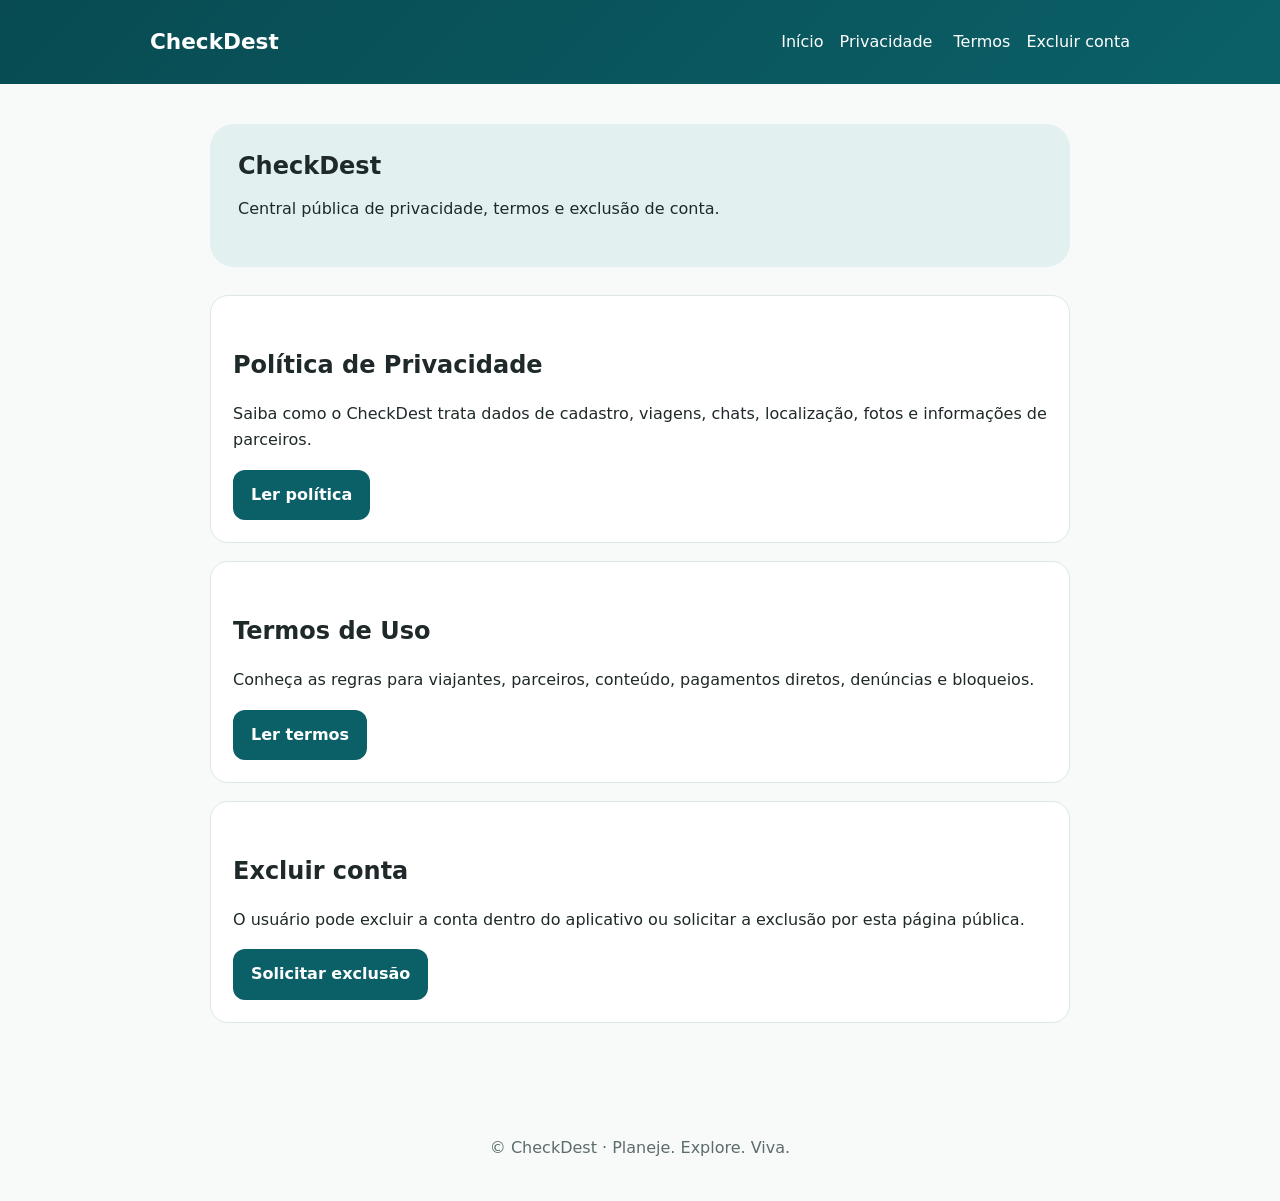
<file: index.html>
<!doctype html>
<html lang="pt-BR"><head><meta charset="utf-8"><meta name="viewport" content="width=device-width,initial-scale=1">
<title>CheckDest · Informações legais</title><link rel="stylesheet" href="styles.css"></head>
<body><header><div class="nav"><div class="brand">CheckDest</div><nav>
<a href="index.html">Início</a><a href="privacidade.html">Privacidade</a>
<a href="termos.html">Termos</a><a href="excluir-conta.html">Excluir conta</a>
</nav></div></header><main><section class="hero"><h1>CheckDest</h1>
<p>Central pública de privacidade, termos e exclusão de conta.</p></section>
<div class="card"><h2>Política de Privacidade</h2><p>Saiba como o CheckDest trata dados de cadastro, viagens, chats, localização, fotos e informações de parceiros.</p><a class="button" href="privacidade.html">Ler política</a></div>
<div class="card"><h2>Termos de Uso</h2><p>Conheça as regras para viajantes, parceiros, conteúdo, pagamentos diretos, denúncias e bloqueios.</p><a class="button" href="termos.html">Ler termos</a></div>
<div class="card"><h2>Excluir conta</h2><p>O usuário pode excluir a conta dentro do aplicativo ou solicitar a exclusão por esta página pública.</p><a class="button" href="excluir-conta.html">Solicitar exclusão</a></div>
</main><footer>© CheckDest · Planeje. Explore. Viva.</footer></body></html>
</file>
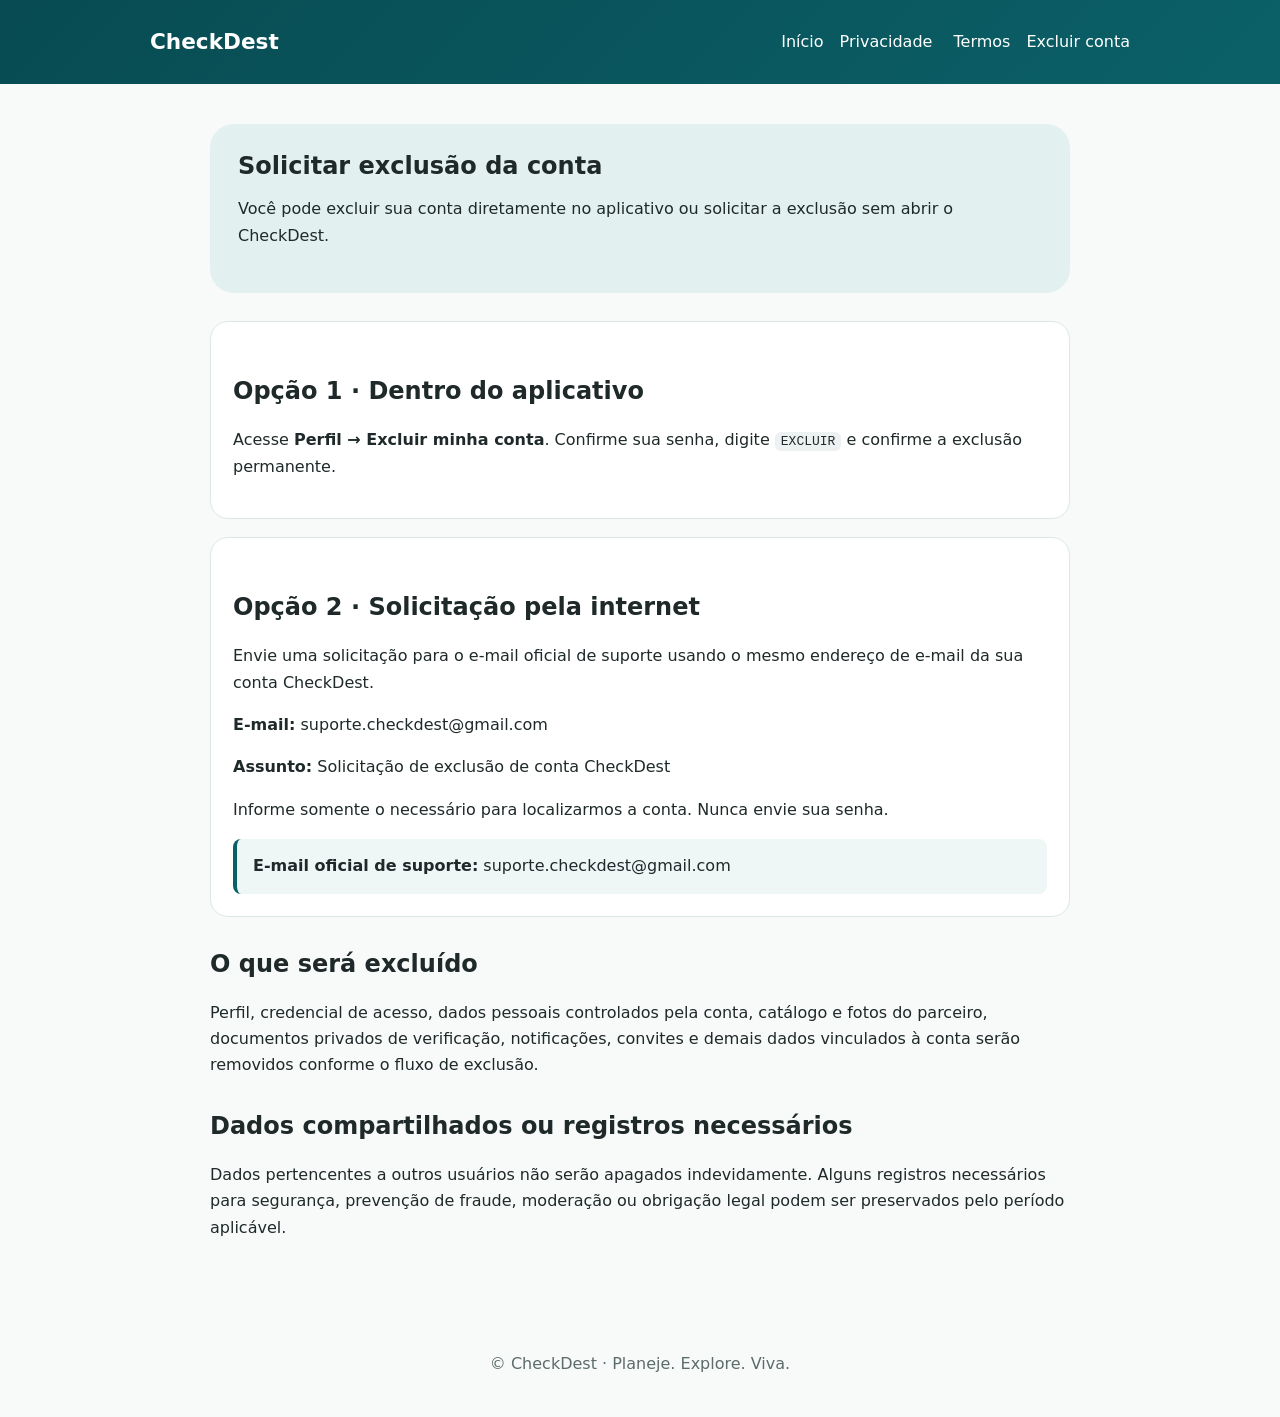
<file: excluir-conta.html>
<!doctype html><html lang="pt-BR"><head><meta charset="utf-8">
<meta name="viewport" content="width=device-width,initial-scale=1"><title>Excluir conta · CheckDest</title>
<link rel="stylesheet" href="styles.css"></head><body><header><div class="nav"><div class="brand">CheckDest</div><nav>
<a href="index.html">Início</a><a href="privacidade.html">Privacidade</a>
<a href="termos.html">Termos</a><a href="excluir-conta.html">Excluir conta</a>
</nav></div></header><main>
<section class="hero"><h1>Solicitar exclusão da conta</h1>
<p>Você pode excluir sua conta diretamente no aplicativo ou solicitar a exclusão sem abrir o CheckDest.</p></section>
<div class="card"><h2>Opção 1 · Dentro do aplicativo</h2>
<p>Acesse <strong>Perfil → Excluir minha conta</strong>. Confirme sua senha, digite <code>EXCLUIR</code> e confirme a exclusão permanente.</p></div>
<div class="card"><h2>Opção 2 · Solicitação pela internet</h2>
<p>Envie uma solicitação para o e-mail oficial de suporte usando o mesmo endereço de e-mail da sua conta CheckDest.</p>
<p><strong>E-mail:</strong> suporte.checkdest@gmail.com</p>
<p><strong>Assunto:</strong> Solicitação de exclusão de conta CheckDest</p>
<p>Informe somente o necessário para localizarmos a conta. Nunca envie sua senha.</p>
<div class="notice"><strong>E-mail oficial de suporte:</strong> suporte.checkdest@gmail.com</div></div>
<h2>O que será excluído</h2><p>Perfil, credencial de acesso, dados pessoais controlados pela conta, catálogo e fotos do parceiro, documentos privados de verificação, notificações, convites e demais dados vinculados à conta serão removidos conforme o fluxo de exclusão.</p>
<h2>Dados compartilhados ou registros necessários</h2><p>Dados pertencentes a outros usuários não serão apagados indevidamente. Alguns registros necessários para segurança, prevenção de fraude, moderação ou obrigação legal podem ser preservados pelo período aplicável.</p>
</main><footer>© CheckDest · Planeje. Explore. Viva.</footer></body></html>
</file>
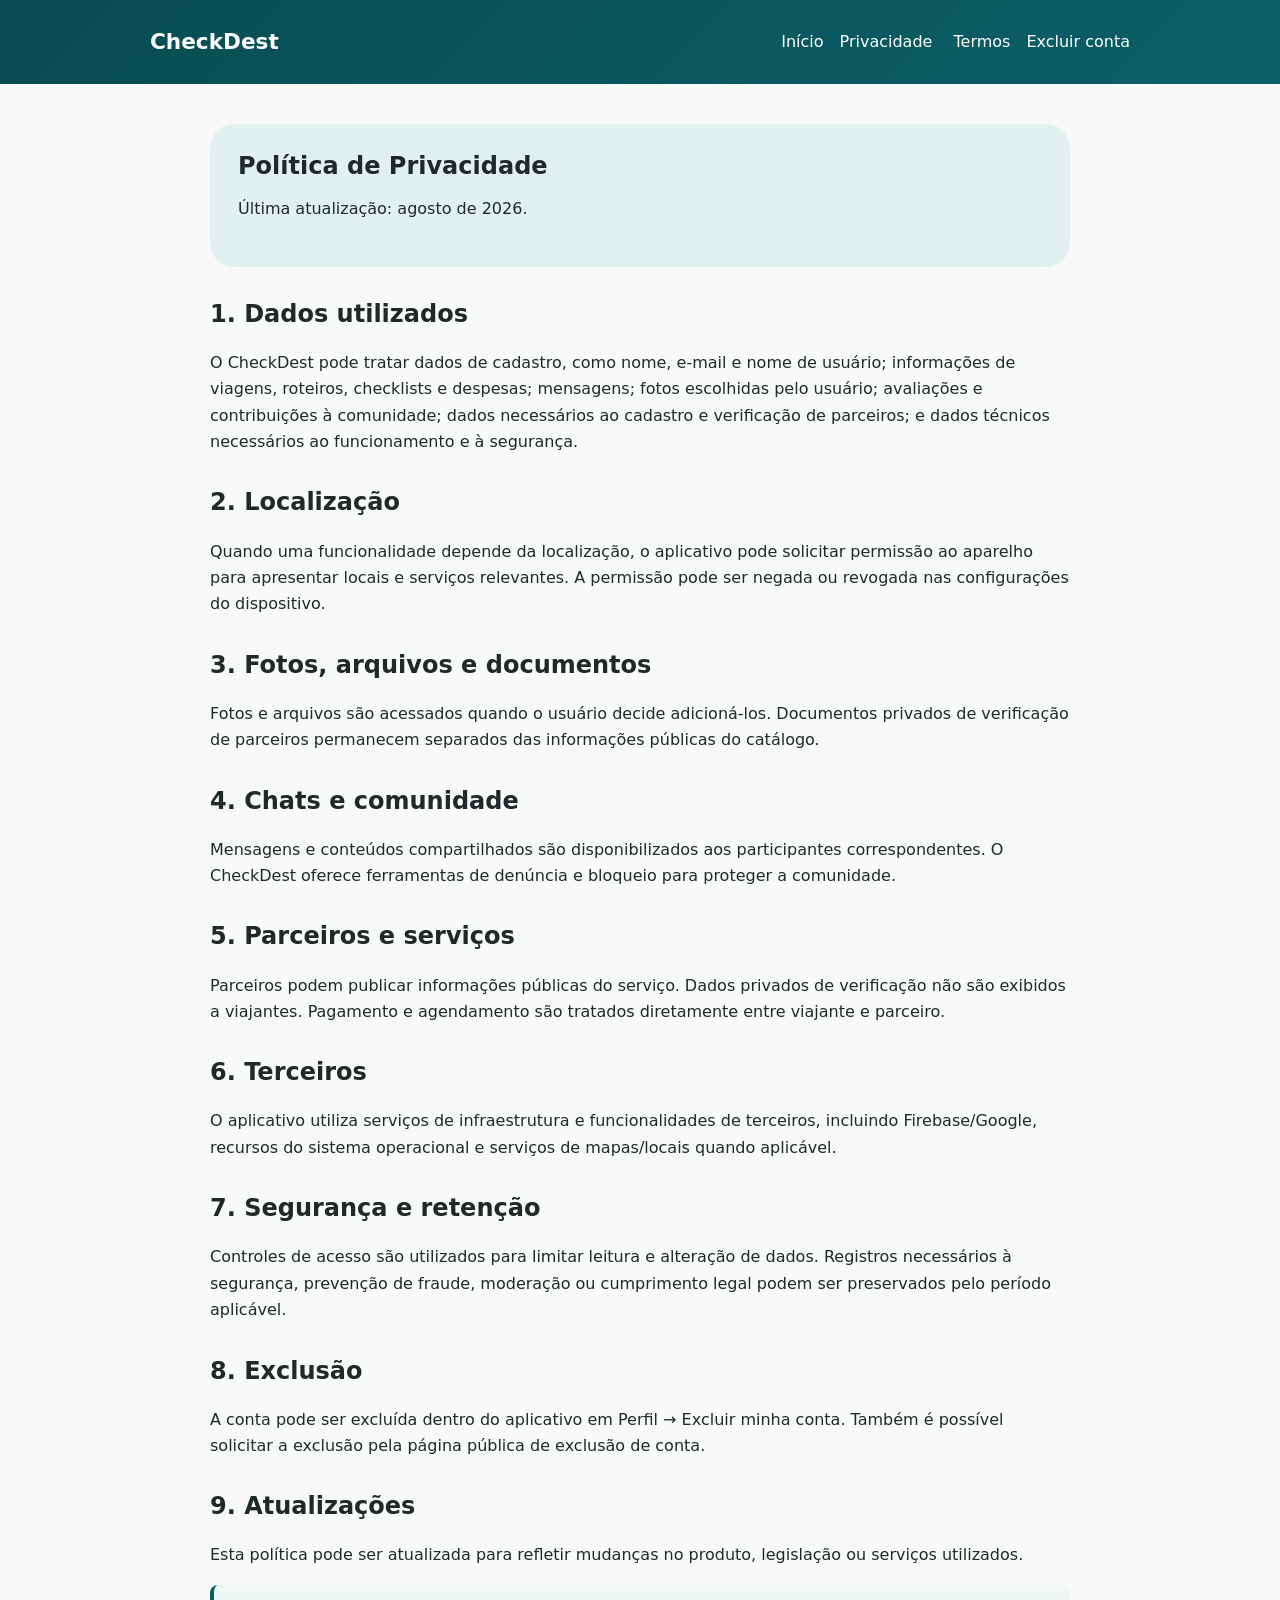
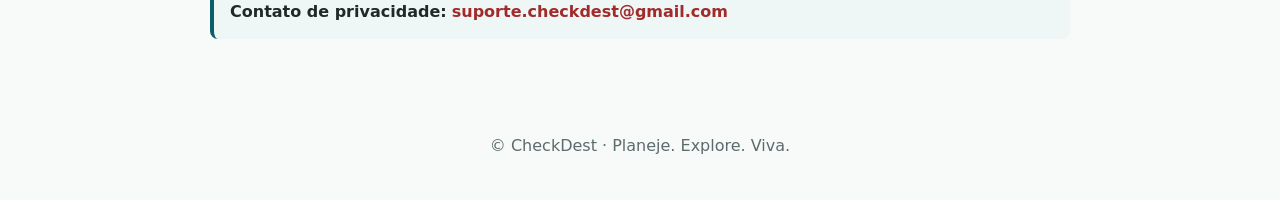
<file: privacidade.html>
<!doctype html><html lang="pt-BR"><head><meta charset="utf-8">
<meta name="viewport" content="width=device-width,initial-scale=1"><title>Política de Privacidade · CheckDest</title>
<link rel="stylesheet" href="styles.css"></head><body><header><div class="nav"><div class="brand">CheckDest</div><nav>
<a href="index.html">Início</a><a href="privacidade.html">Privacidade</a>
<a href="termos.html">Termos</a><a href="excluir-conta.html">Excluir conta</a>
</nav></div></header><main>
<section class="hero"><h1>Política de Privacidade</h1><p>Última atualização: agosto de 2026.</p></section>
<h2>1. Dados utilizados</h2><p>O CheckDest pode tratar dados de cadastro, como nome, e-mail e nome de usuário; informações de viagens, roteiros, checklists e despesas; mensagens; fotos escolhidas pelo usuário; avaliações e contribuições à comunidade; dados necessários ao cadastro e verificação de parceiros; e dados técnicos necessários ao funcionamento e à segurança.</p><h2>2. Localização</h2><p>Quando uma funcionalidade depende da localização, o aplicativo pode solicitar permissão ao aparelho para apresentar locais e serviços relevantes. A permissão pode ser negada ou revogada nas configurações do dispositivo.</p><h2>3. Fotos, arquivos e documentos</h2><p>Fotos e arquivos são acessados quando o usuário decide adicioná-los. Documentos privados de verificação de parceiros permanecem separados das informações públicas do catálogo.</p><h2>4. Chats e comunidade</h2><p>Mensagens e conteúdos compartilhados são disponibilizados aos participantes correspondentes. O CheckDest oferece ferramentas de denúncia e bloqueio para proteger a comunidade.</p><h2>5. Parceiros e serviços</h2><p>Parceiros podem publicar informações públicas do serviço. Dados privados de verificação não são exibidos a viajantes. Pagamento e agendamento são tratados diretamente entre viajante e parceiro.</p><h2>6. Terceiros</h2><p>O aplicativo utiliza serviços de infraestrutura e funcionalidades de terceiros, incluindo Firebase/Google, recursos do sistema operacional e serviços de mapas/locais quando aplicável.</p><h2>7. Segurança e retenção</h2><p>Controles de acesso são utilizados para limitar leitura e alteração de dados. Registros necessários à segurança, prevenção de fraude, moderação ou cumprimento legal podem ser preservados pelo período aplicável.</p><h2>8. Exclusão</h2><p>A conta pode ser excluída dentro do aplicativo em Perfil → Excluir minha conta. Também é possível solicitar a exclusão pela página pública de exclusão de conta.</p><h2>9. Atualizações</h2><p>Esta política pode ser atualizada para refletir mudanças no produto, legislação ou serviços utilizados.</p>
<div class="notice"><strong>Contato de privacidade:</strong> <span class="placeholder">suporte.checkdest@gmail.com</span></div>
</main><footer>© CheckDest · Planeje. Explore. Viva.</footer></body></html>
</file>
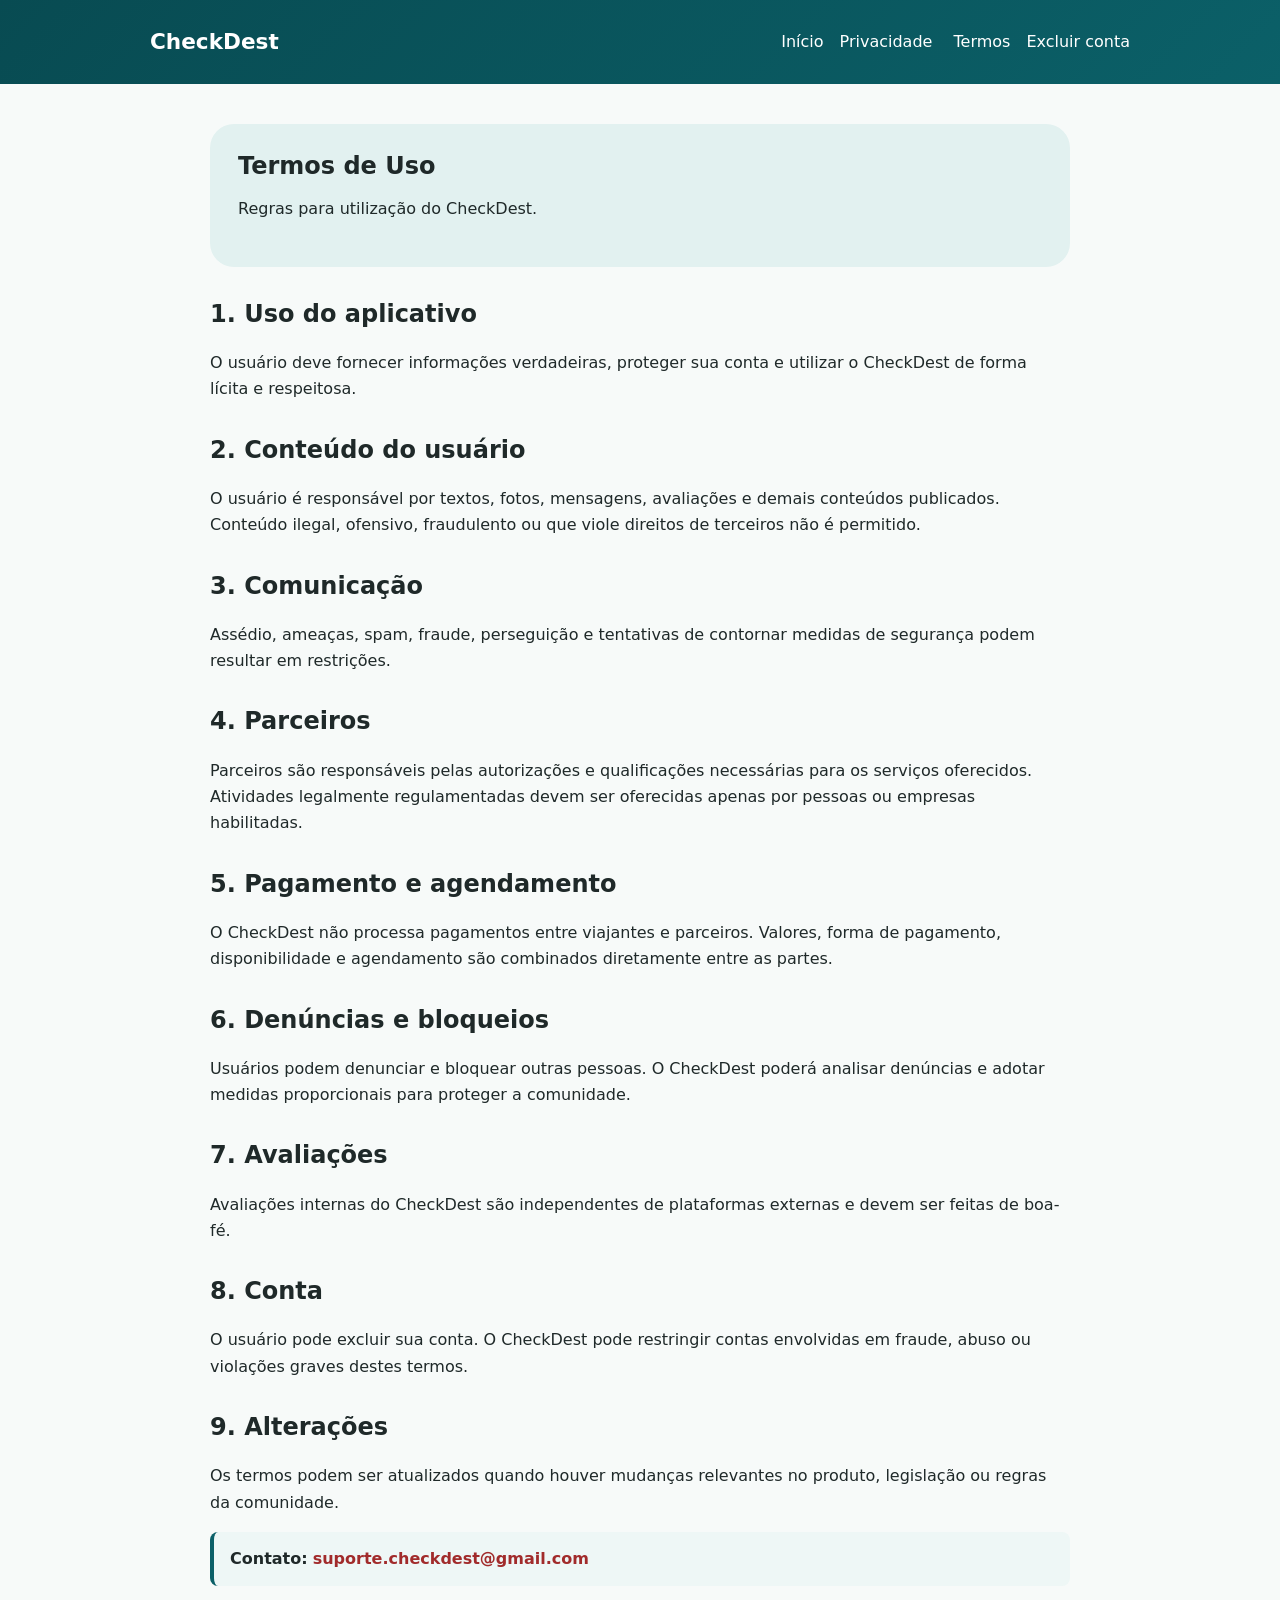
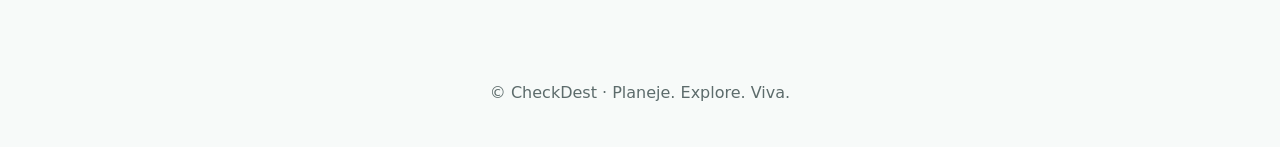
<file: termos.html>
<!doctype html><html lang="pt-BR"><head><meta charset="utf-8">
<meta name="viewport" content="width=device-width,initial-scale=1"><title>Termos de Uso · CheckDest</title>
<link rel="stylesheet" href="styles.css"></head><body><header><div class="nav"><div class="brand">CheckDest</div><nav>
<a href="index.html">Início</a><a href="privacidade.html">Privacidade</a>
<a href="termos.html">Termos</a><a href="excluir-conta.html">Excluir conta</a>
</nav></div></header><main>
<section class="hero"><h1>Termos de Uso</h1><p>Regras para utilização do CheckDest.</p></section>
<h2>1. Uso do aplicativo</h2><p>O usuário deve fornecer informações verdadeiras, proteger sua conta e utilizar o CheckDest de forma lícita e respeitosa.</p><h2>2. Conteúdo do usuário</h2><p>O usuário é responsável por textos, fotos, mensagens, avaliações e demais conteúdos publicados. Conteúdo ilegal, ofensivo, fraudulento ou que viole direitos de terceiros não é permitido.</p><h2>3. Comunicação</h2><p>Assédio, ameaças, spam, fraude, perseguição e tentativas de contornar medidas de segurança podem resultar em restrições.</p><h2>4. Parceiros</h2><p>Parceiros são responsáveis pelas autorizações e qualificações necessárias para os serviços oferecidos. Atividades legalmente regulamentadas devem ser oferecidas apenas por pessoas ou empresas habilitadas.</p><h2>5. Pagamento e agendamento</h2><p>O CheckDest não processa pagamentos entre viajantes e parceiros. Valores, forma de pagamento, disponibilidade e agendamento são combinados diretamente entre as partes.</p><h2>6. Denúncias e bloqueios</h2><p>Usuários podem denunciar e bloquear outras pessoas. O CheckDest poderá analisar denúncias e adotar medidas proporcionais para proteger a comunidade.</p><h2>7. Avaliações</h2><p>Avaliações internas do CheckDest são independentes de plataformas externas e devem ser feitas de boa-fé.</p><h2>8. Conta</h2><p>O usuário pode excluir sua conta. O CheckDest pode restringir contas envolvidas em fraude, abuso ou violações graves destes termos.</p><h2>9. Alterações</h2><p>Os termos podem ser atualizados quando houver mudanças relevantes no produto, legislação ou regras da comunidade.</p>
<div class="notice"><strong>Contato:</strong> <span class="placeholder">suporte.checkdest@gmail.com</span></div>
</main><footer>© CheckDest · Planeje. Explore. Viva.</footer></body></html>
</file>
<file: styles.css>
:root {
  --brand: #0b6068;
  --brand-dark: #084b52;
  --brand-soft: #e2f1f0;
  --bg: #f7faf9;
  --text: #1f2929;
  --muted: #5c6b6b;
  --card: #ffffff;
  --danger: #a12b2b;
}
* { box-sizing: border-box; }
body {
  margin: 0;
  font-family: Inter, system-ui, -apple-system, BlinkMacSystemFont, "Segoe UI", sans-serif;
  background: var(--bg);
  color: var(--text);
  line-height: 1.65;
}
header {
  background: linear-gradient(135deg, var(--brand-dark), var(--brand));
  color: white;
  padding: 24px 20px;
}
.nav {
  max-width: 980px;
  margin: 0 auto;
  display: flex;
  align-items: center;
  justify-content: space-between;
  gap: 16px;
  flex-wrap: wrap;
}
.brand { font-size: 1.35rem; font-weight: 800; }
.nav a { color: white; text-decoration: none; margin-left: 16px; }
main {
  max-width: 900px;
  margin: 0 auto;
  padding: 40px 20px 70px;
}
.hero {
  background: var(--brand-soft);
  padding: 28px;
  border-radius: 24px;
  margin-bottom: 28px;
}
h1 { margin: 0 0 8px; line-height: 1.2; }
h2 { margin-top: 32px; line-height: 1.3; }
.card {
  background: var(--card);
  padding: 22px;
  border-radius: 18px;
  border: 1px solid #dce7e6;
  margin: 18px 0;
}
.notice {
  border-left: 4px solid var(--brand);
  padding: 14px 16px;
  background: #eef7f6;
  border-radius: 8px;
}
.danger {
  border-left-color: var(--danger);
  background: #fff1f1;
}
.button {
  display: inline-block;
  background: var(--brand);
  color: white;
  padding: 12px 18px;
  border-radius: 12px;
  text-decoration: none;
  font-weight: 700;
}
footer {
  text-align: center;
  color: var(--muted);
  padding: 24px 20px 40px;
}
code {
  background: #eef1f1;
  padding: 2px 6px;
  border-radius: 6px;
}
.placeholder {
  color: var(--danger);
  font-weight: 700;
}
@media (max-width: 620px) {
  .nav a { margin-left: 0; margin-right: 12px; }
  main { padding-top: 24px; }
  .hero { padding: 20px; }
}
</file>
